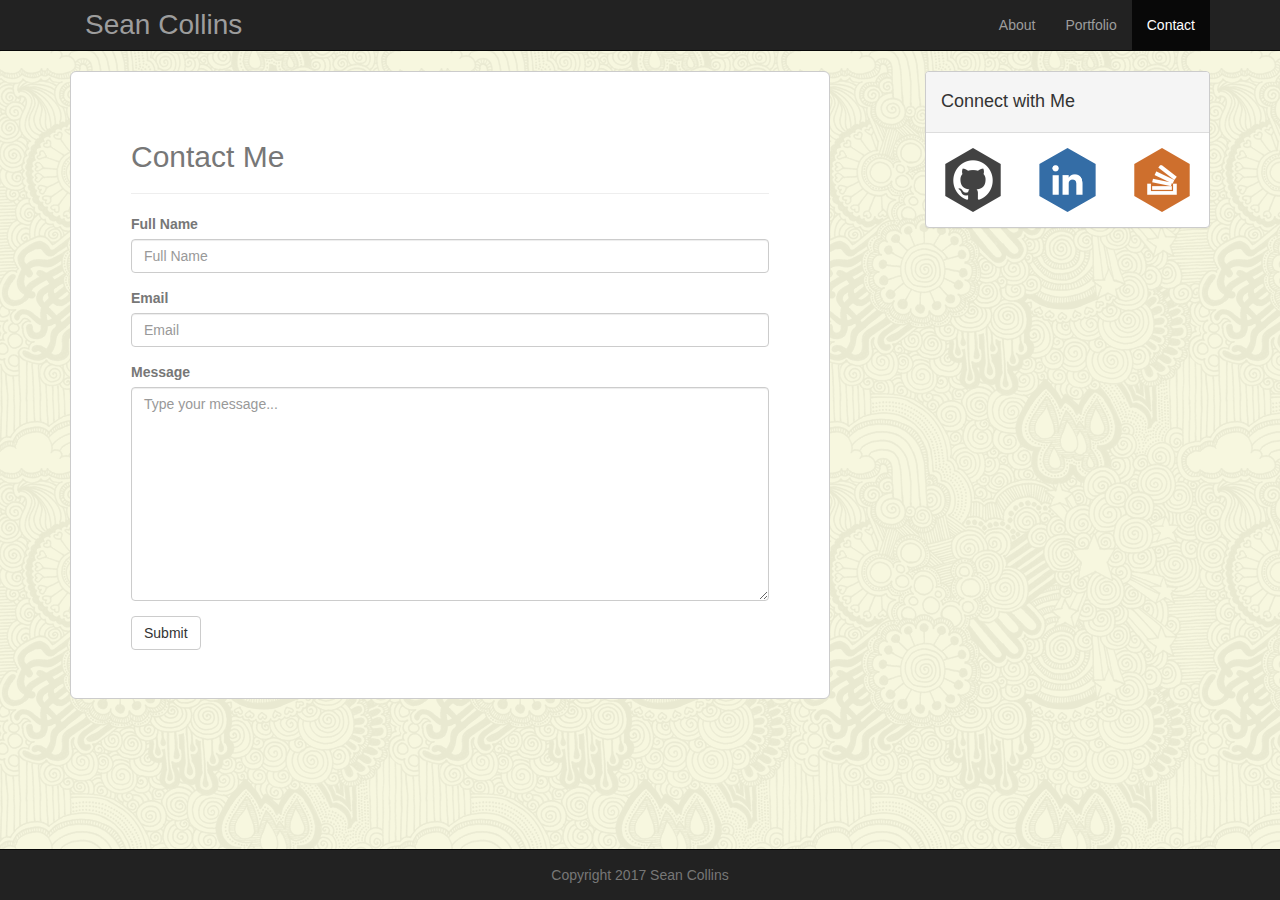
<file: contact.html>
<!DOCTYPE html>
<html lang="en">
<head>
    <meta name="viewport" content="width=device-width, initial-scale=1">

    <title>Bootstrap Portfolio</title>

    <link rel="stylesheet" href="https://maxcdn.bootstrapcdn.com/bootstrap/3.3.6/css/bootstrap.min.css">
    <link rel="stylesheet" type="text/css" href="assets/css/style.css">
</head>

<body>
    <!-- Navbar -->
    <nav class="navbar navbar-inverse navbar-static-top">
        <div class="container">
            <!-- Navbar name -->
            <div class="col-xs-12 col-sm-6 text-center">
                <div class="navbar-text navbar-left" id="header-name">Sean Collins</div>
            </div>
            <!-- Navbar page links -->
            <div class="col-xs-12 col-sm-6 text-center">
                <ul class="nav navbar-nav navbar-right">
                    <li class="nav-item">
                        <a href="index.html">About</a></li>
                    <li class="nav-item">
                        <a href="portfolio.html">Portfolio</a></li>
                    <li class="nav-item active">
                        <a href="contact.html">Contact</a></li>
                </ul>
            </div>
        </div>
    </nav>

    <!-- Content Area -->
    <div class="container">

        <!-- Main Content -->
        <div class="col-sm-12 col-md-8">
            <div class="row">
                <div class="jumbotron">
                    <!-- Content Header -->
                    <div>
                        <h2>Contact Me</h2>
                        <hr>
                    </div>
                    <!-- Content Body -->
                    <div class="row">
                        <!-- acts as a wrapper to keep text contained when wrapping -->
                        <div class="col-xs-12">
                            <form>
                                <div class="form-group">
                                    <label>Full Name</label>
                                    <input class="form-control" placeholder="Full Name">
                                </div>
                                <div class="form-group">
                                    <label>Email</label>
                                    <input type="email" class="form-control" placeholder="Email">
                                </div>
                                <div class="form-group">
                                    <label>Message</label>
                                    <textarea cols="30" rows="10" class="form-control" placeholder="Type your message..."></textarea>
                                </div>
                                <button class="btn btn-default">Submit</button>
                            </form>
                        </div>
                    </div>
                </div>
            </div>
        </div>


        <!-- Spacer column -->
        <div class="col-sm-12 col-md-1"></div>

        <!-- Sidebar Content -->
        <div class="col-sm-12 col-md-3">
            <div class="row">
                <div class="panel panel-default">
                    <!-- Sidebar Header -->
                    <div class="panel-heading">
                        <h4>Connect with Me</h4>
                    </div>

                    <!-- Contact Links -->
                    <div class="panel-body">
                        <!-- GitHub Link -->
                        <div class="row">
                            <div class="col-xs-4">
                                <a href="https://github.com/scollins33" target="_blank">
                                    <img alt="" src="assets/images/github_icon.png" class="img-responsive"></a>
                            </div>
                            <!-- LinkedIn Link -->
                            <div class="col-xs-4">
                                <a href="https://www.linkedin.com/in/seancollinsatl/" target="_blank">
                                    <img alt="" src="assets/images/linkedin_icon.png" class="img-responsive"></a>
                            </div>
                            <!-- Stack Overflow Link -->
                            <div class="col-xs-4">
                                <a href="https://stackoverflow.com/users/2673492/scollins33" target="_blank">
                                    <img alt="" src="assets/images/stackoverflow_icon.png" class="img-responsive"></a>
                            </div>
                        </div>
                    </div>
                </div>
            </div>
        </div>

    </div>

    <!-- Footer -->
    <nav class="navbar navbar-inverse navbar-fixed-bottom">
        <div class="container footer">
            <div class="text-center vertical-center">Copyright 2017 Sean Collins</div>
        </div>
    </nav>
</body>
</html>
</file>
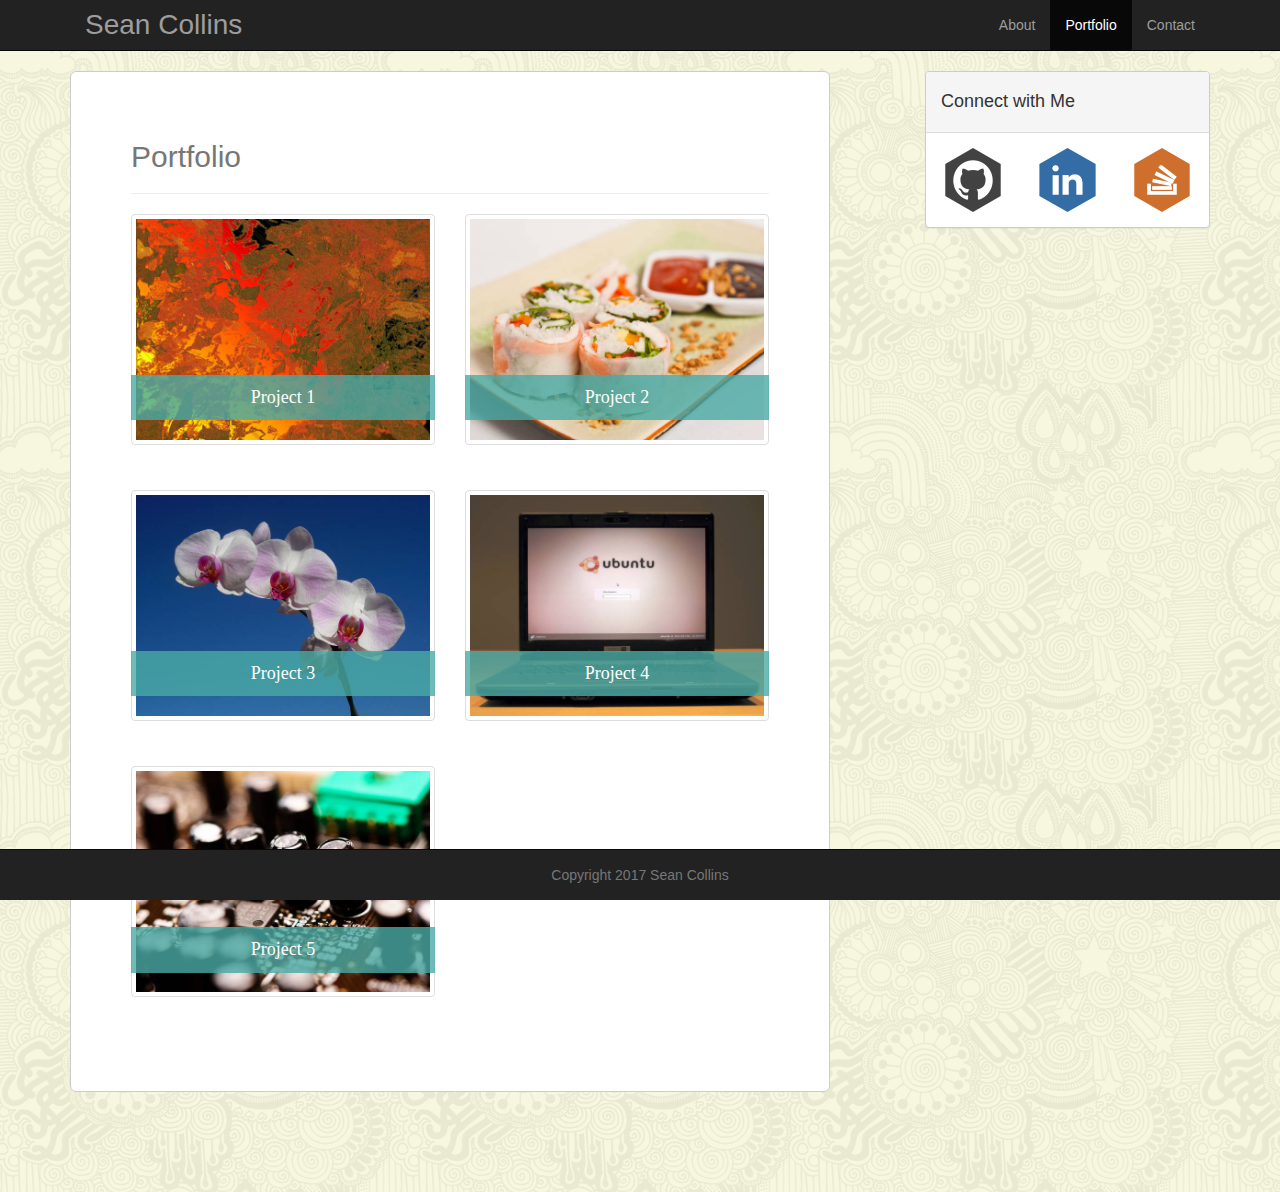
<file: portfolio.html>
<!DOCTYPE html>
<html lang="en">
<head>
    <meta name="viewport" content="width=device-width, initial-scale=1">

    <title>Bootstrap Portfolio</title>

    <link rel="stylesheet" href="https://maxcdn.bootstrapcdn.com/bootstrap/3.3.6/css/bootstrap.min.css">
    <link rel="stylesheet" type="text/css" href="assets/css/style.css">
</head>

<body>
<!-- Navbar -->
    <nav class="navbar navbar-inverse navbar-static-top">
        <div class="container">
            <!-- Navbar name -->
            <div class="col-xs-12 col-sm-6 text-center">
                <div class="navbar-text navbar-left" id="header-name">Sean Collins</div>
            </div>
            <!-- Navbar page links -->
            <div class="col-xs-12 col-sm-6 text-center">
                <ul class="nav navbar-nav navbar-right">
                    <li class="nav-item">
                        <a href="index.html">About</a></li>
                    <li class="nav-item active">
                        <a href="portfolio.html">Portfolio</a></li>
                    <li class="nav-item">
                        <a href="contact.html">Contact</a></li>
                </ul>
            </div>
        </div>
    </nav>

    <!-- Content Area -->
    <div class="container">

        <!-- Main Content -->
        <div class="col-sm-12 col-md-8">
            <div class="row">
                <div class="jumbotron">
                    <!-- Content Header -->
                    <div>
                        <h2>Portfolio</h2>
                        <hr>
                    </div>
                    <!-- Content Body -->
                    <div class="row">

                        <div class="col-xs-12 col-sm-6 pull-left">
                            <img class="img-thumbnail" src="assets/images/abstract-q-c-640-480-5.jpg">
                            <div class="project-banner">Project 1</div>
                        </div>

                        <div class="col-xs-12 col-sm-6 pull-left">
                            <img class="img-thumbnail" src="assets/images/food-q-c-640-480-8.jpg">
                            <div class="project-banner">Project 2</div>
                        </div>

                        <div class="col-xs-12 col-sm-6 pull-left">
                            <img class="img-thumbnail" src="assets/images/nature-q-c-640-480-7.jpg">
                            <div class="project-banner">Project 3</div>
                        </div>

                        <div class="col-xs-12 col-sm-6 pull-left">
                            <img class="img-thumbnail" src="assets/images/technics-q-c-640-480-3.jpg">
                            <div class="project-banner">Project 4</div>
                        </div>

                        <div class="col-xs-12 col-sm-6 pull-left">
                            <img class="img-thumbnail" src="assets/images/technics-q-c-640-480-4.jpg">
                            <div class="project-banner">Project 5</div>
                        </div>

                    </div>
                </div>
            </div>
        </div>


        <!-- Spacer column -->
        <div class="col-sm-12 col-md-1"></div>

        <!-- Sidebar Content -->
        <div class="col-sm-12 col-md-3">
            <div class="row">
                <div class="panel panel-default">
                    <!-- Sidebar Header -->
                    <div class="panel-heading">
                        <h4>Connect with Me</h4>
                    </div>

                    <!-- Contact Links -->
                    <div class="panel-body">
                        <!-- GitHub Link -->
                        <div class="row">
                            <div class="col-xs-4">
                                <a href="https://github.com/scollins33" target="_blank">
                                    <img alt="" src="assets/images/github_icon.png" class="img-responsive"></a>
                            </div>
                            <!-- LinkedIn Link -->
                            <div class="col-xs-4">
                                <a href="https://www.linkedin.com/in/seancollinsatl/" target="_blank">
                                    <img alt="" src="assets/images/linkedin_icon.png" class="img-responsive"></a>
                            </div>
                            <!-- Stack Overflow Link -->
                            <div class="col-xs-4">
                                <a href="https://stackoverflow.com/users/2673492/scollins33" target="_blank">
                                    <img alt="" src="assets/images/stackoverflow_icon.png" class="img-responsive"></a>
                            </div>
                        </div>
                    </div>
                </div>
            </div>
        </div>

    </div>

    <!-- Footer -->
    <nav class="navbar navbar-inverse navbar-fixed-bottom">
        <div class="container footer">
            <div class="text-center vertical-center">Copyright 2017 Sean Collins</div>
        </div>
    </nav>
</body>
</html>
</file>
<file: assets/css/style.css>
html, body {
	background-image: url("../images/skulls.png");
    font-family: 'Arial', 'Helvetica Neue', Helvetica, sans-serif;
    color: #777777;
}

body {
    padding-bottom: 70px;
}

.jumbotron {
    background-color: #ffffff;
    border: 1px solid #cccccc;
}

.panel {
    border: 1px solid #cccccc;
}

.footer {
    line-height: 50px;
}

#header-name {
    font-size: 28px;
    margin: 5px 0px;
}

.content-text {
    font-size: 10px;
}

.project-banner {
    width: 100%;
    box-sizing: border-box;
    background-color: rgba(74,170,165,0.8);
    color: #ffffff;
    font-size: 18px;
    font-family: 'Georgia', Times, Times New Roman, serif;
    text-align: center;
    padding: 10px;
    position: relative;
    top: -70px;
}
</file>
